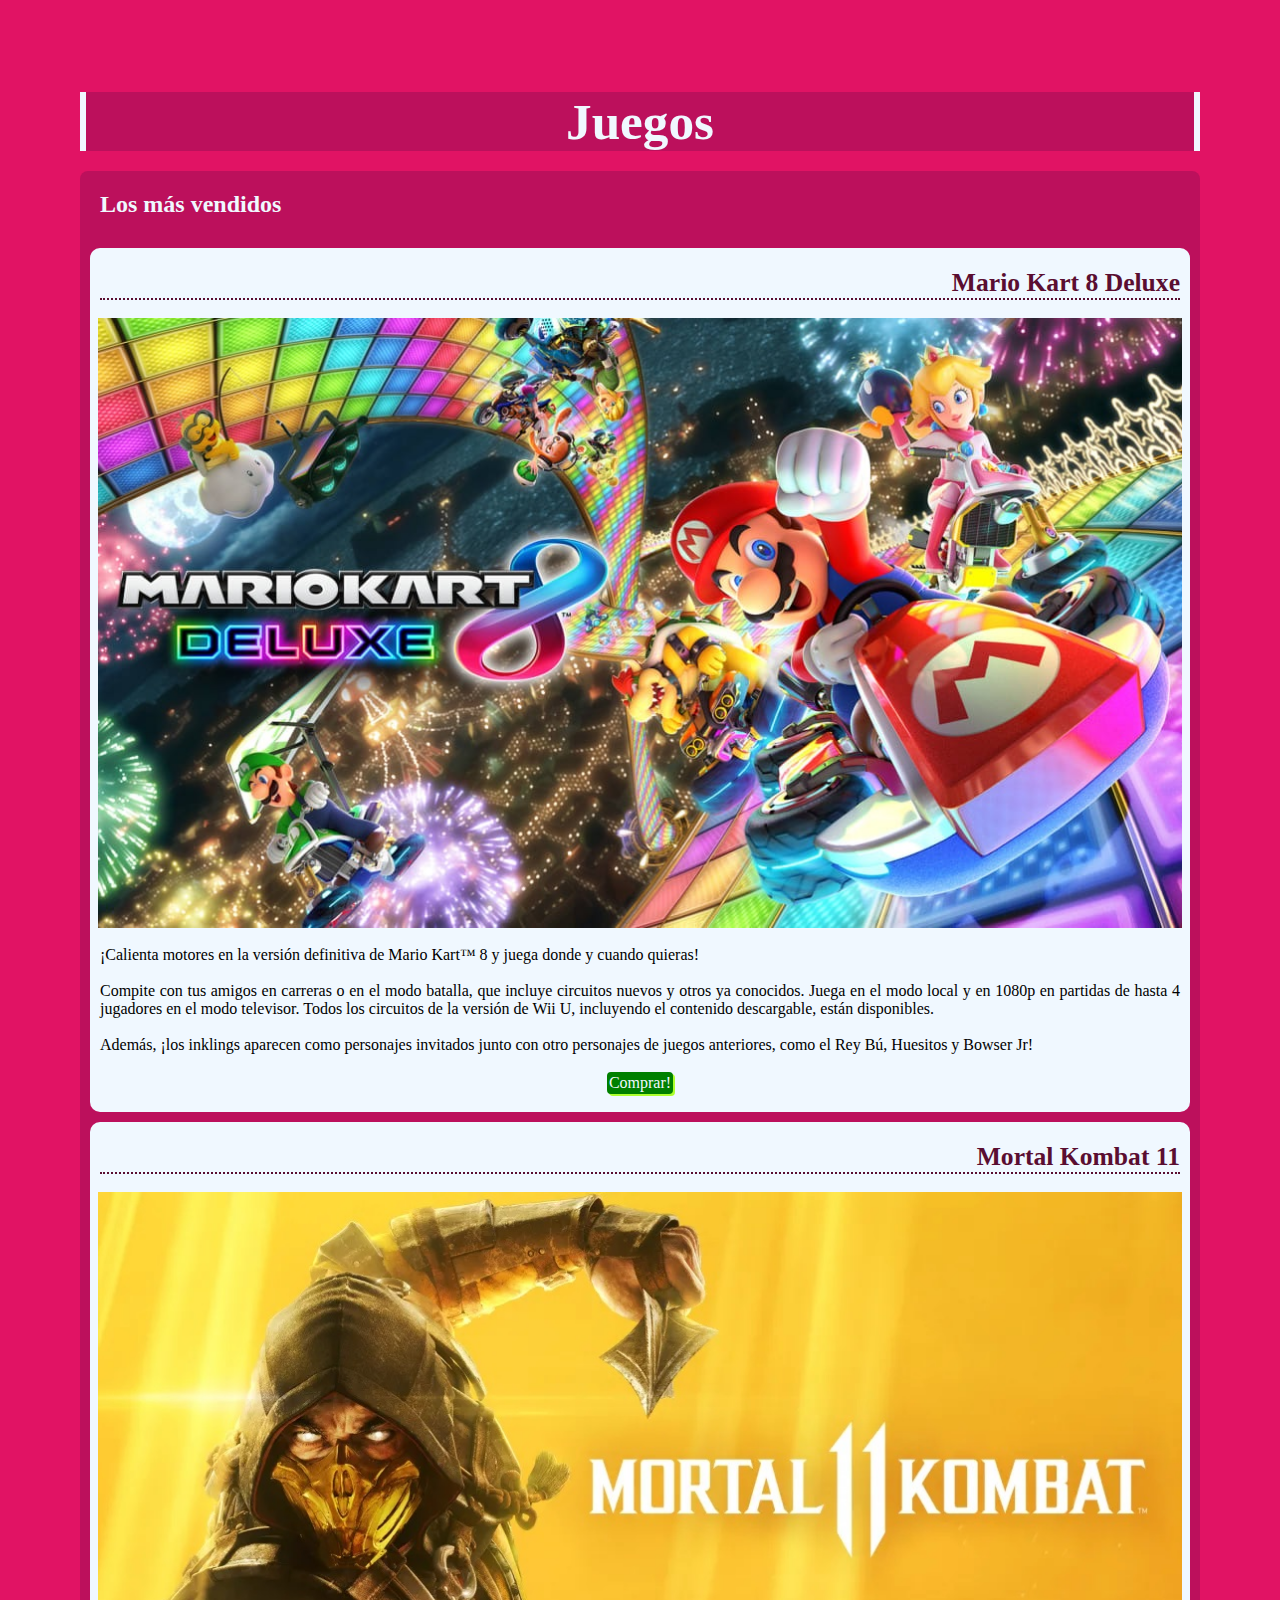
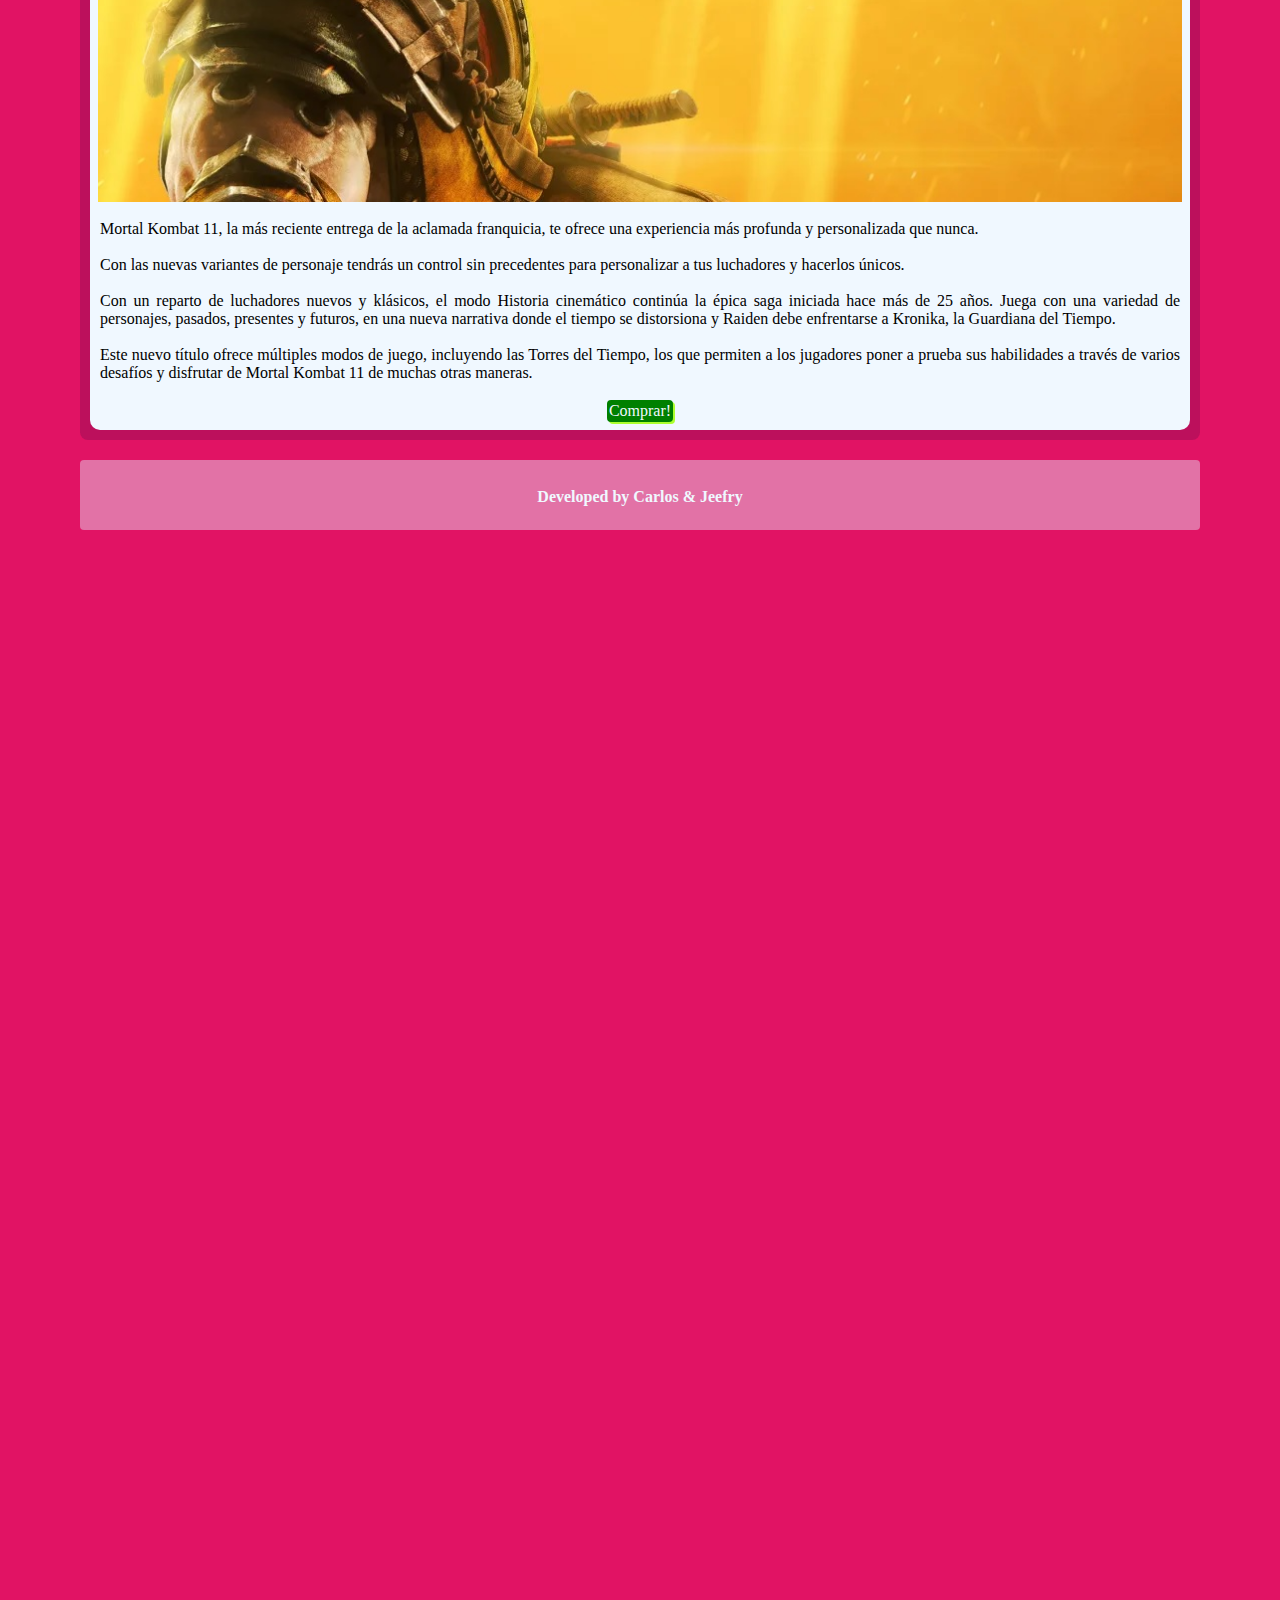
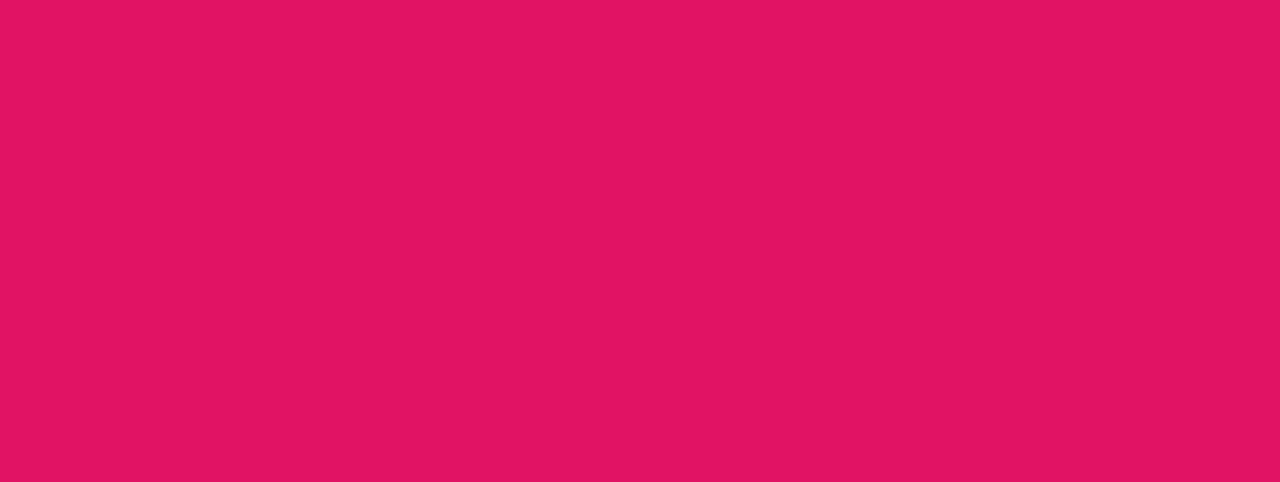
<file: index.html>
<html lang="es">
<head>
    <meta charset="UTF-8">
    <meta name="viewport" content="width=device-width, initial-scale=1.0">
    <!-- 
    <link rel="stylesheet" href="./styles/style-custom.css">
    
    -->
    
    <link rel="stylesheet" href="./styles/style.css">
    
    <title>Games Store</title>
</head>


<body>
    <nav>
        <div id="container-navbar">
            <ul>
                <li class="navbar-button"> <a href="./index.html"> Home</a></li>
                <li class="navbar-button"> <a href="./index.html">Games</a></li>
                <li class="navbar-button"> <a href="./index.html"><img src="./icons/shopping-cart.svg" alt=""></a></li>
            </ul>
        </div>
        <div class="logo-navbar">
            <img src="./icons/control-log.svg" alt="logo control gamer">
        </div>
    </nav>
        
            <div class="container-title">
                <div class="title-juegos">
                    <h1>Juegos</h1>
                </div>
            </div>
        

        <div class="container-principal">
            <div class="subtitle-h2">
                <h2>Los más vendidos</h2>
            </div>
            
            
            <div class="container-mario-kart">
                <h3>Mario Kart 8 Deluxe</h3>
                <hr>
                
                <img class="games-images" src="./img/mario-kart-8-deluxe.jpg" alt="Mario Kart Deluxe 8">
                <p>
                    ¡Calienta motores en la versión definitiva de Mario Kart™ 8 y juega donde y cuando quieras!
                    <br>
                    <br>
                    Compite con tus amigos en carreras o en el modo batalla, que incluye circuitos nuevos y otros ya conocidos.
                    Juega en el modo local y en 1080p en partidas de hasta 4 jugadores en el modo televisor.
                    Todos los circuitos de la versión de Wii U, incluyendo el contenido descargable, están disponibles.
                    <br>
                    <br>
                    Además, ¡los inklings aparecen como personajes invitados junto con otro personajes de juegos anteriores,
                    como el Rey Bú, Huesitos y Bowser Jr!

                </p>
                <div class="containet-button">
                    <a class="button-buy" href="./pages/mario-kart/index.html">Comprar!</a>
                </div>
                
            </div>

            <div class="container-mortal-kombat">
                <h3>Mortal Kombat 11</h3>
                <hr>
                <img class="games-images" src="./img/mortal-kombat-11.jpg" alt="Mortal Kombat 11">
                <p>
                    Mortal Kombat 11, la más reciente entrega de la aclamada franquicia,
                    te ofrece una experiencia más profunda y personalizada que nunca.
                    <br>
                    <br>
                    Con las nuevas variantes de personaje tendrás un control sin precedentes
                    para personalizar a tus luchadores y hacerlos únicos.
                    <br>
                    <br>
                    Con un reparto de luchadores nuevos y klásicos, el modo Historia cinemático
                    continúa la épica saga iniciada hace más de 25 años.
                    Juega con una variedad de personajes, pasados, presentes y futuros,
                    en una nueva narrativa donde el tiempo se distorsiona y Raiden debe
                    enfrentarse a Kronika, la Guardiana del Tiempo.
                    <br>
                    <br>
                    Este nuevo título ofrece múltiples modos de juego, incluyendo las Torres del Tiempo,
                    los que permiten a los jugadores poner a prueba sus habilidades a través de varios
                    desafíos y disfrutar de Mortal Kombat 11 de muchas otras maneras.

                </p>
                <div class="containet-button">
                    <a class="button-buy" href="./pages/mortal-kombat/index.html">Comprar!</a>
                </div>
                
            </div>
        </div>

        <footer>
            <div class="footer-dev">
                <p> Developed by Carlos & Jeefry</p>
            </div>
            <div class="footer-social-medias">
                <ul class="footer-social-medias-icons">
                    <li> 
                        <a href="https://www.facebook.com/login/">
                            <img  id="button-social-media" src="./icons/facebook_1384005.png" alt="red social facebook">
                        </a>
                           
                    </li>
                    <li> 
                        <a href="https://www.instagram.com/">
                            <img  id="button-social-media" src="./icons/instagram_3991634.png" alt="red social instagram">   
                        </a>
                        
                    </li>
                    <li>  
                        <a href="https://x.com/?lang=en">
                            <img id="button-social-media" src="./icons/twitter-alt-circle_12107562.png" alt="red social x">  
                        </a>
                        
                    </li>    
                </ul>
            </div>
        </footer>    

    
</body>
</html>
</file>
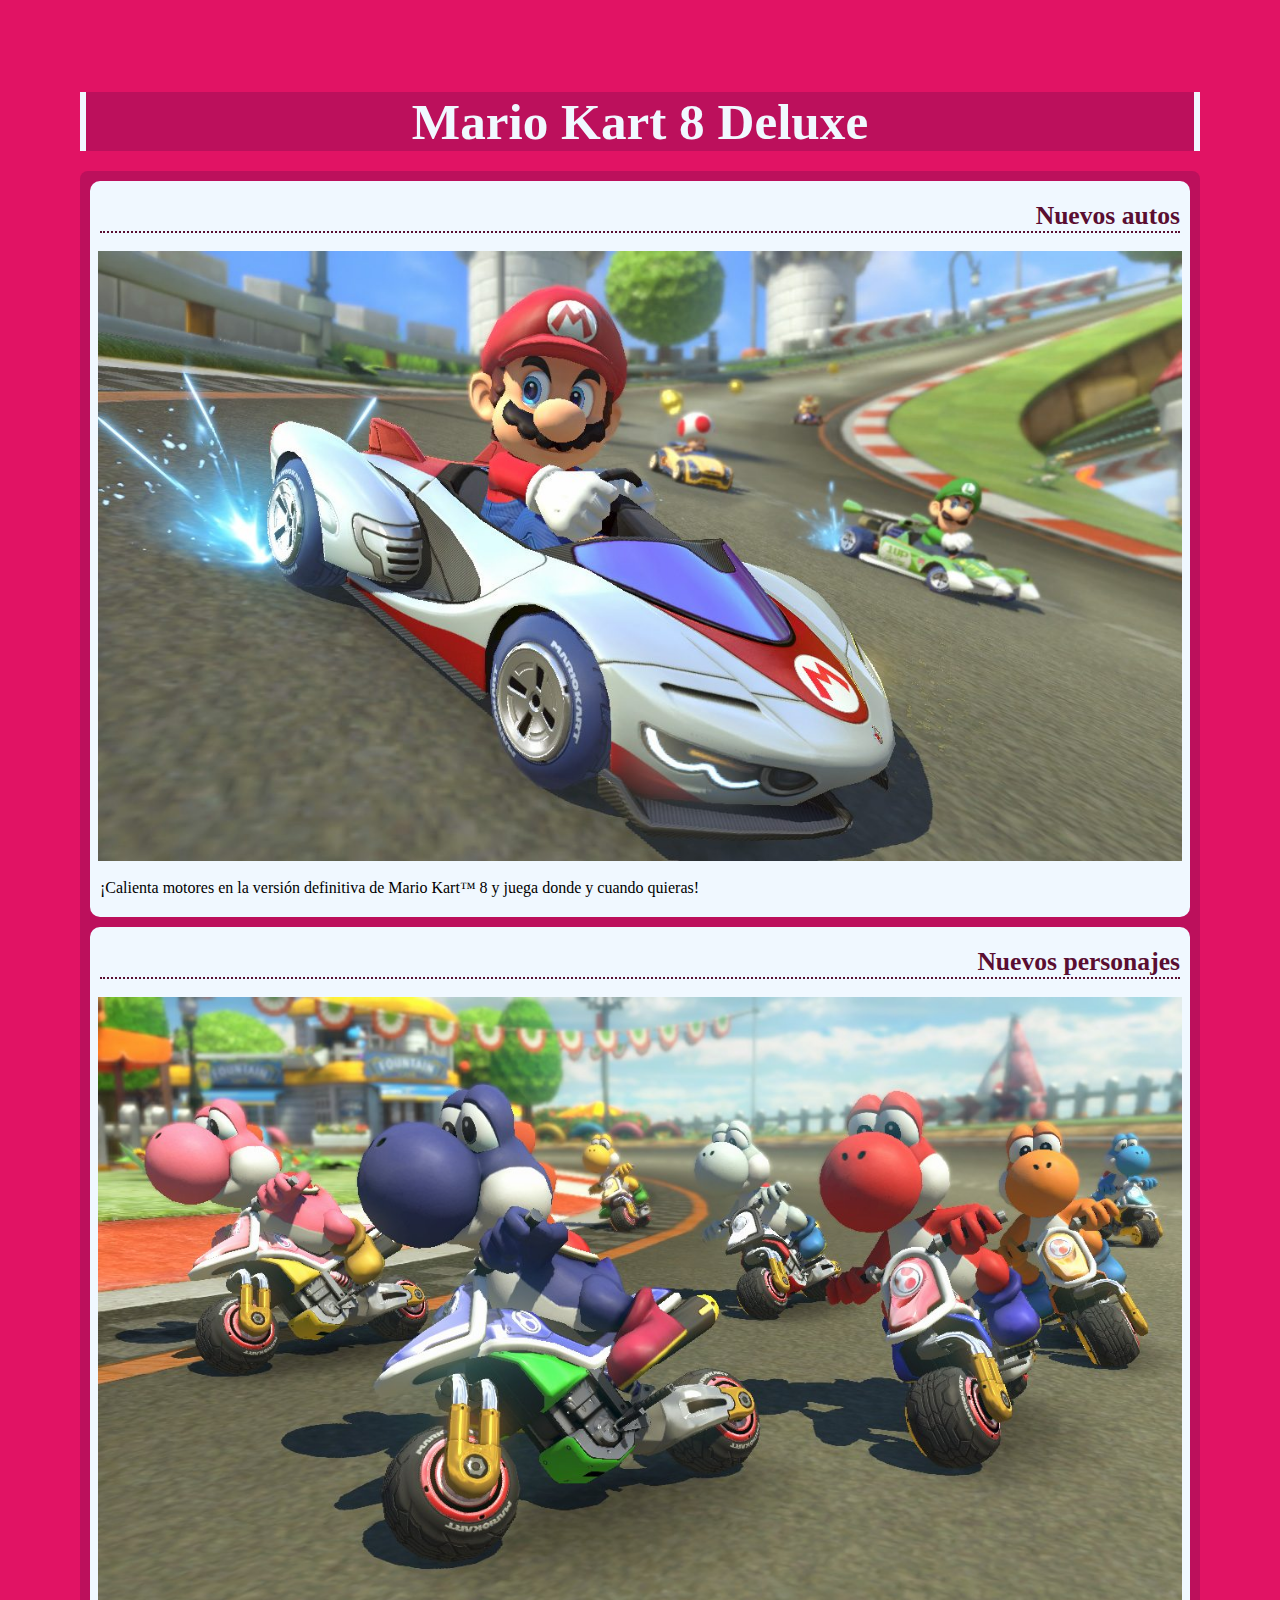
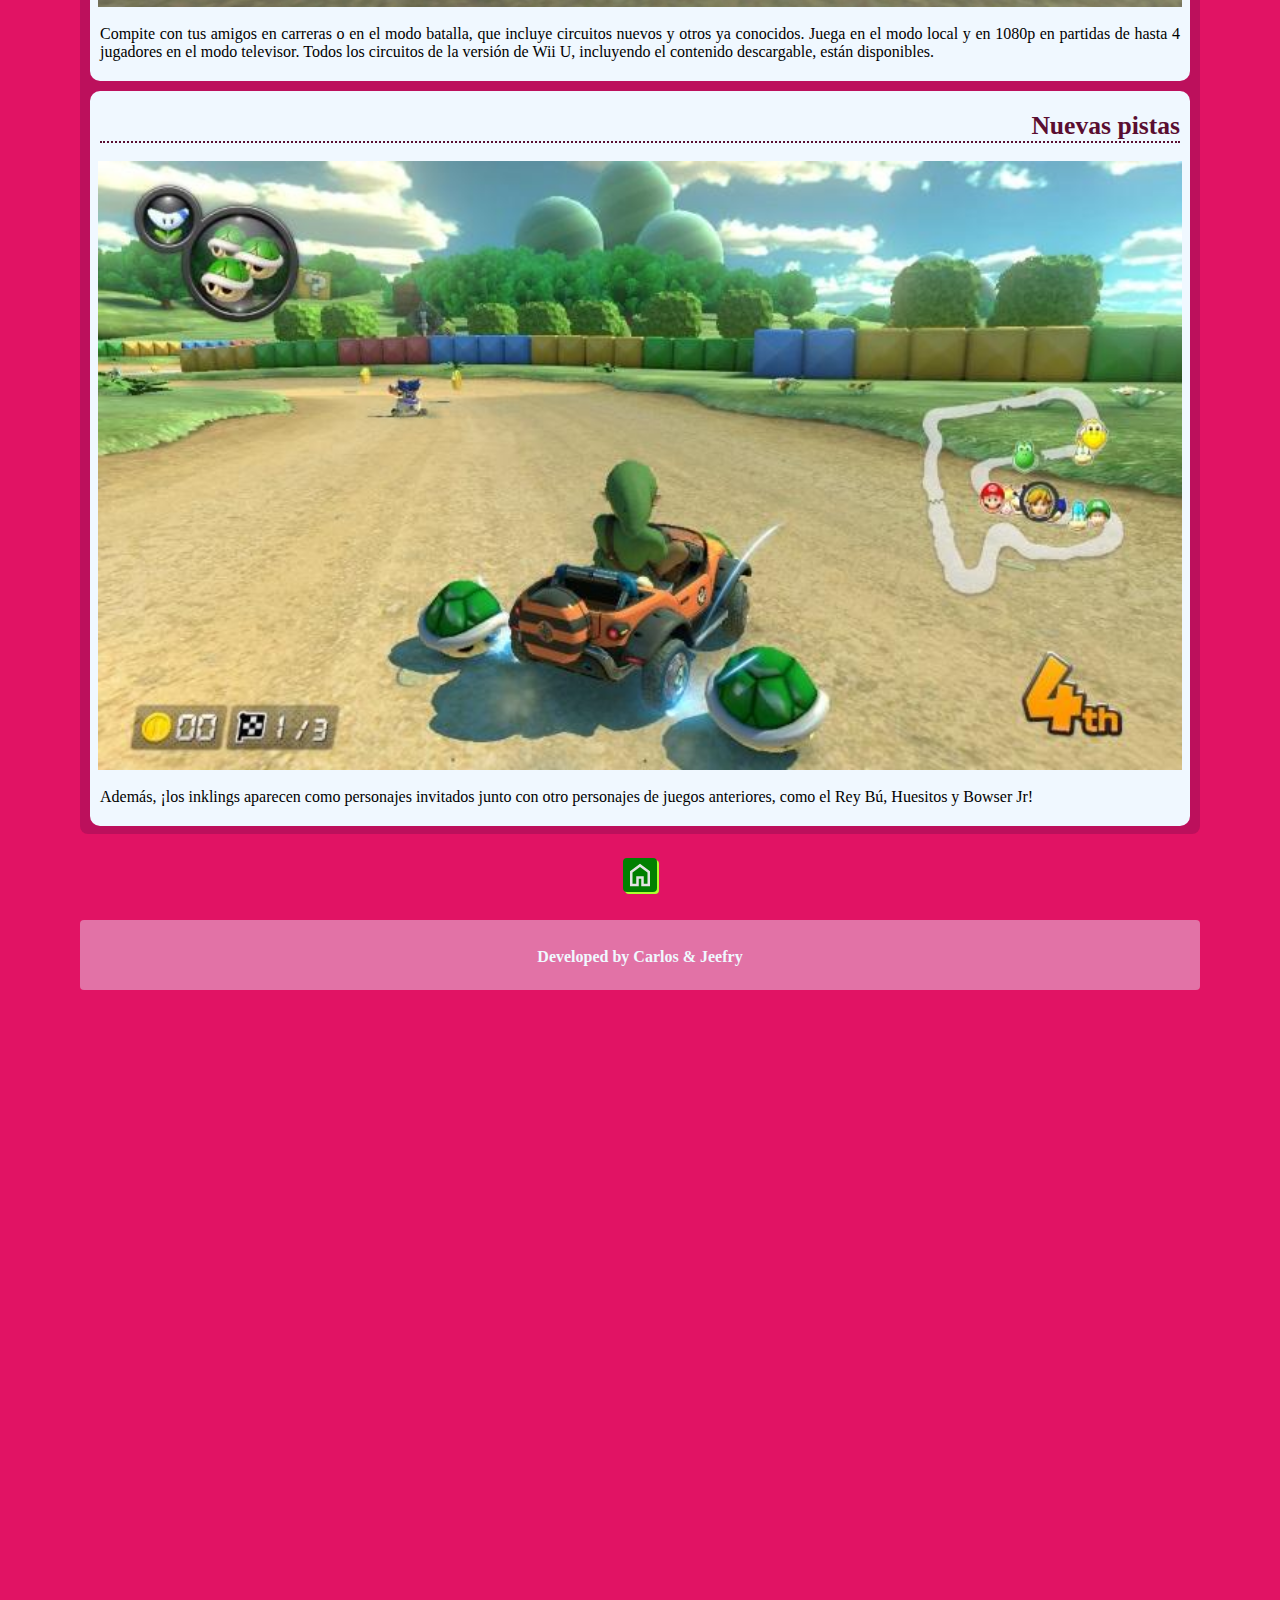
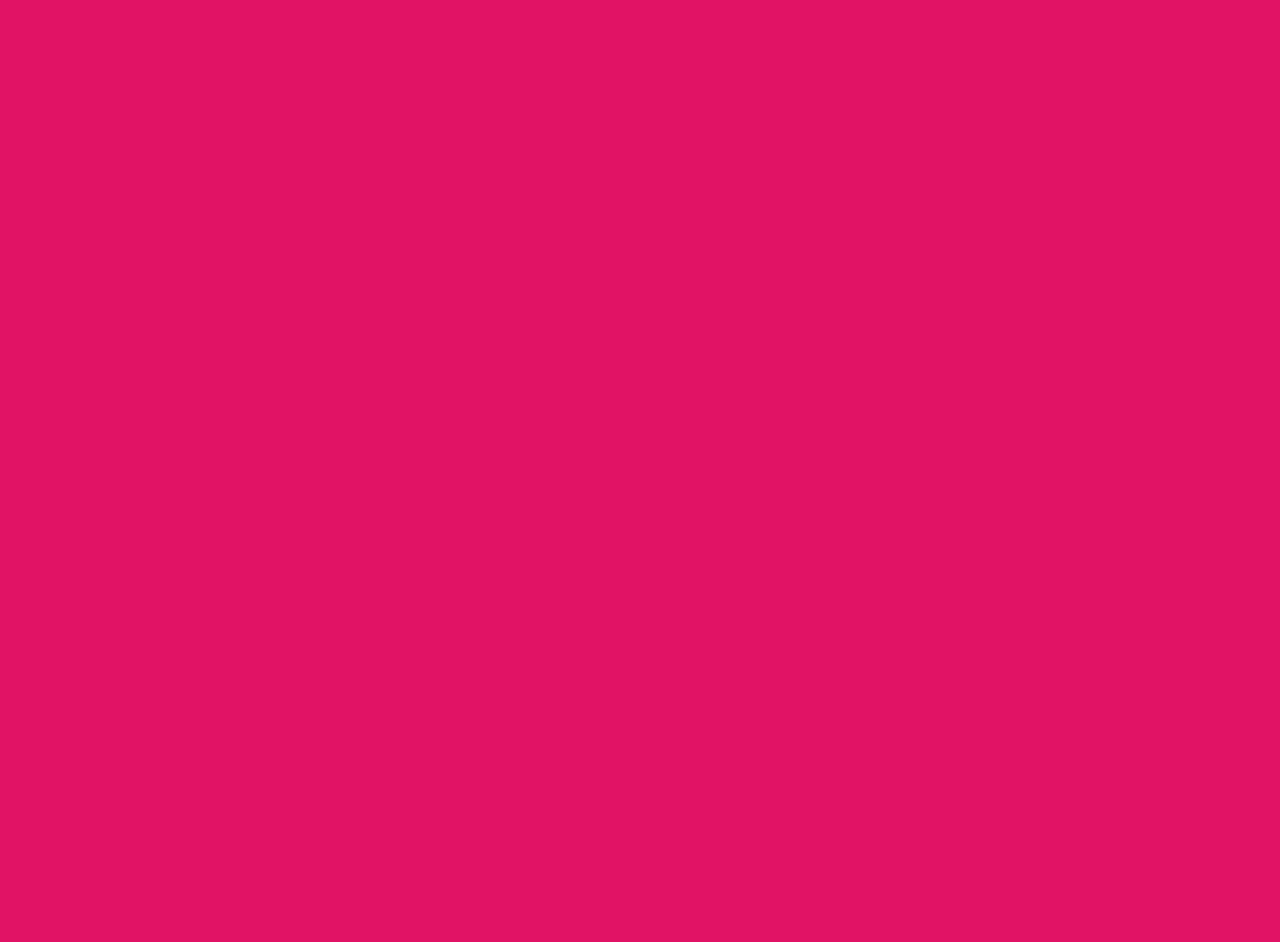
<file: pages/mario-kart/index.html>
<html lang="es">
<head>
    <meta charset="UTF-8">
    <meta name="viewport" content="width=device-width, initial-scale=1.0">
    <!-- 
    
    <link rel="stylesheet" href="../../styles/style-custom.css">
    -->
    <link rel="stylesheet" href="../../styles/style.css">
    
    
    <title>Games Store</title>
</head>
<body>

    <nav>
        <div id="container-navbar">
            <ul>
                <li class="navbar-button"> <a href="../../index.html"> Home</a></li>
                <li class="navbar-button"> <a href="../../index.html">Games</a></li>
                <li class="navbar-button"> <a href="./index.html"><img src="../../icons/shopping-cart.svg" alt=""></a></li>
            </ul>
        </div>
        <div class="logo-navbar">
            <img src="../../icons/control-log.svg" alt="logo control gamer">
        </div>
    </nav>
        
            <div class="container-title">
                <div class="title-juegos">
                    <h1>Mario Kart 8 Deluxe</h1>
                </div>
            </div>
        
        
        <div class="container-principal" id="container-principal-mariokart">
            
            
            <div class="container-mario-kart" id="container-mariokart">
                <h3>Nuevos autos</h3>
                <hr>
                <img class="games-images" src="../../img/mario-kart-2.jpg" alt="Mario Kart Deluxe 8">
                <p>
                    ¡Calienta motores en la versión definitiva de Mario Kart™ 8 y juega donde y cuando quieras!
                </p>
                
            </div>

            <div class="container-mario-kart" id="container-mariokart">
                <h3>Nuevos personajes</h3>
                <hr>
                <img class="games-images" src="../../img/mario-kart-3.jpg" alt="Mario Kart Deluxe 8">
                <p>
                    Compite con tus amigos en carreras o en el modo batalla, que incluye circuitos nuevos y otros ya conocidos.
                    Juega en el modo local y en 1080p en partidas de hasta 4 jugadores en el modo televisor.
                    Todos los circuitos de la versión de Wii U, incluyendo el contenido descargable, están disponibles.
                </p>
                
            </div>

            <div class="container-mario-kart" id="container-mariokart">
                <h3>Nuevas pistas</h3>
                <hr>
                <img class="games-images" src="../../img/mario-kart-4.jpg" alt="Mario Kart Deluxe 8">
                <p>
                    Además, ¡los inklings aparecen como personajes invitados junto con otro personajes de juegos anteriores,
                    como el Rey Bú, Huesitos y Bowser Jr!
                </p>
                
            </div>

            <div class="container-mario-kart trailer-videogame" id="container-mariokart">
                <h3>Trailer videojuego</h3>
                
                <iframe width="380" height="300" src="https://www.youtube.com/embed/RpZFWnnCSIM?si=pNOEZ8IonDhSISzq" title="YouTube video player" frameborder="0" allow="accelerometer; autoplay; clipboard-write; encrypted-media; gyroscope; picture-in-picture; web-share" referrerpolicy="strict-origin-when-cross-origin" allowfullscreen></iframe>
                <p>
                    ¡El Mario Kart más grande hasta la fecha!
                    Gracias al pase de pistas extras, podréis disfrutar de un total de 96 circuitos (¡que se dice pronto!) en Mario Kart 8 Deluxe.
                </p>
                
            </div>

           

            
        </div>
        <div class="container-mario-kart" id="container-tech-info">
            <h3>Ficha técnica</h3>
                            
            <ul>
                <li><p><b>Fecha de lanzamiento:</b> 
                    28 de abril de 2017</p></li>
                <li><p><b>Número de jugadores:</b> 
                    Una sola consola (1-4)
                    Inalámbrico local (2-8)
                    En línea (2-12)</p></li>
                <li><p><b>Género:</b>
                    Carreras
                    Multijugador
                    Otros</p></li>
                <li><p><b>Editor:</b>
                    Nintendo</p></li>
                <li><p><b>Modos de juego compatibles:</b>
                    Modo televisor, modo semiportátil, Modo portátil</p></li>
                <li><p><b>Tamaño del archivo:</b>
                    11.3 GB</p></li>
                <li><p><b>Idiomas compatibles: </b>
                    Alemán, Chino (simplificado), Chino (tradicional), Coreano, Español, Francés, Holandés, Inglés, Italiano, Japonés, Portugués, Ruso</p></li>
            </ul>
            
        </div>
        

            <div class="containet-button-home">
                <a class="button-home" href="../../index.html"><img src="../../icons/home.svg" alt="boton home"></a>
            </div>

            <footer>
                <div class="footer-dev">
                    <p> Developed by Carlos & Jeefry</p>
                </div>
                <div class="footer-social-medias">
                    <ul class="footer-social-medias-icons">
                        <li> 
                            <a href="https://www.facebook.com/NintendoSwitchES">
                                <img  id="button-social-media" src="../../icons/facebook_1384005.png" alt="red social facebook">
                            </a>
                        </li>
                        <li> <a href="https://www.instagram.com/nintendoes/#">
                            <img  id="button-social-media" src="../../icons/instagram_3991634.png" alt="red social instagram"> 
                            </a>  
                        </li>
                        <li><a href="https://x.com/?lang=en" >
                            <img id="button-social-media" src="../../icons/twitter-alt-circle_12107562.png" alt="red social x"> 
                            </a>
                        </li>
                    </ul>
                </div>
            </footer>    
    
</body>
</file>
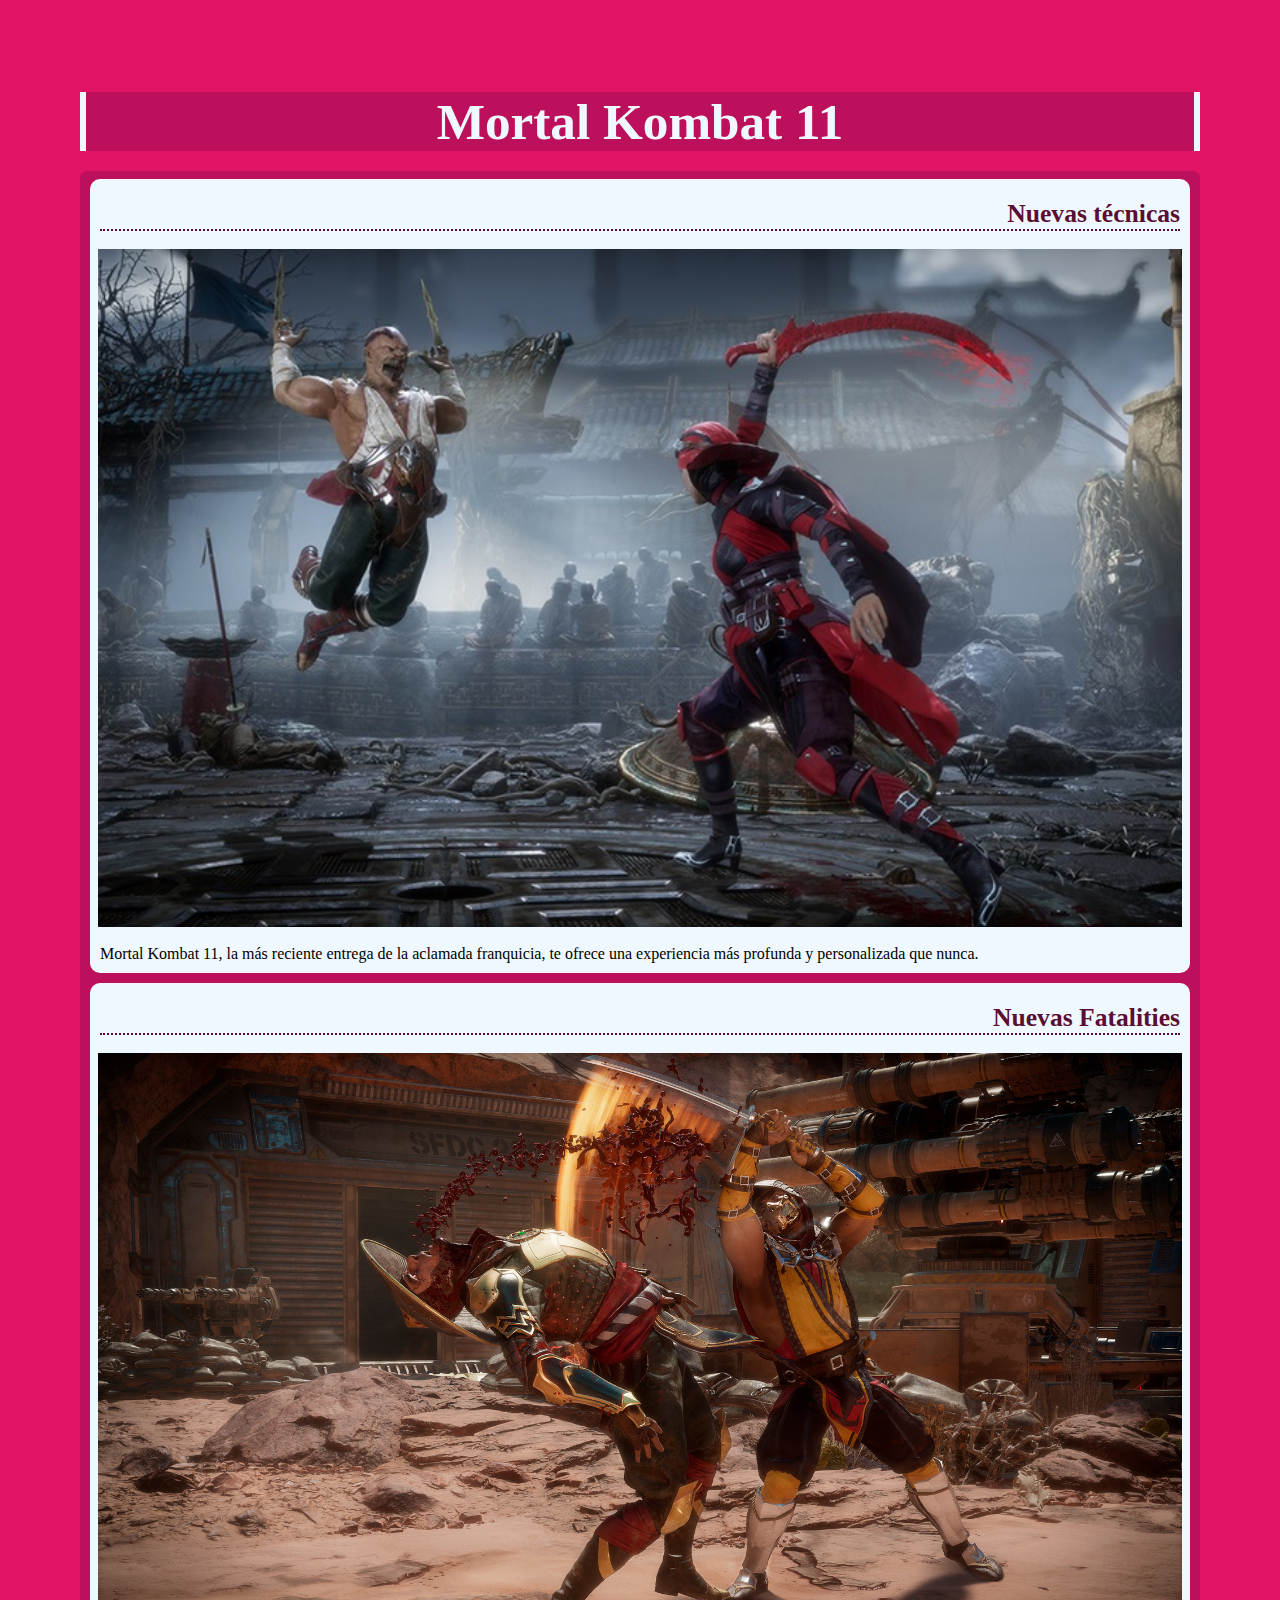
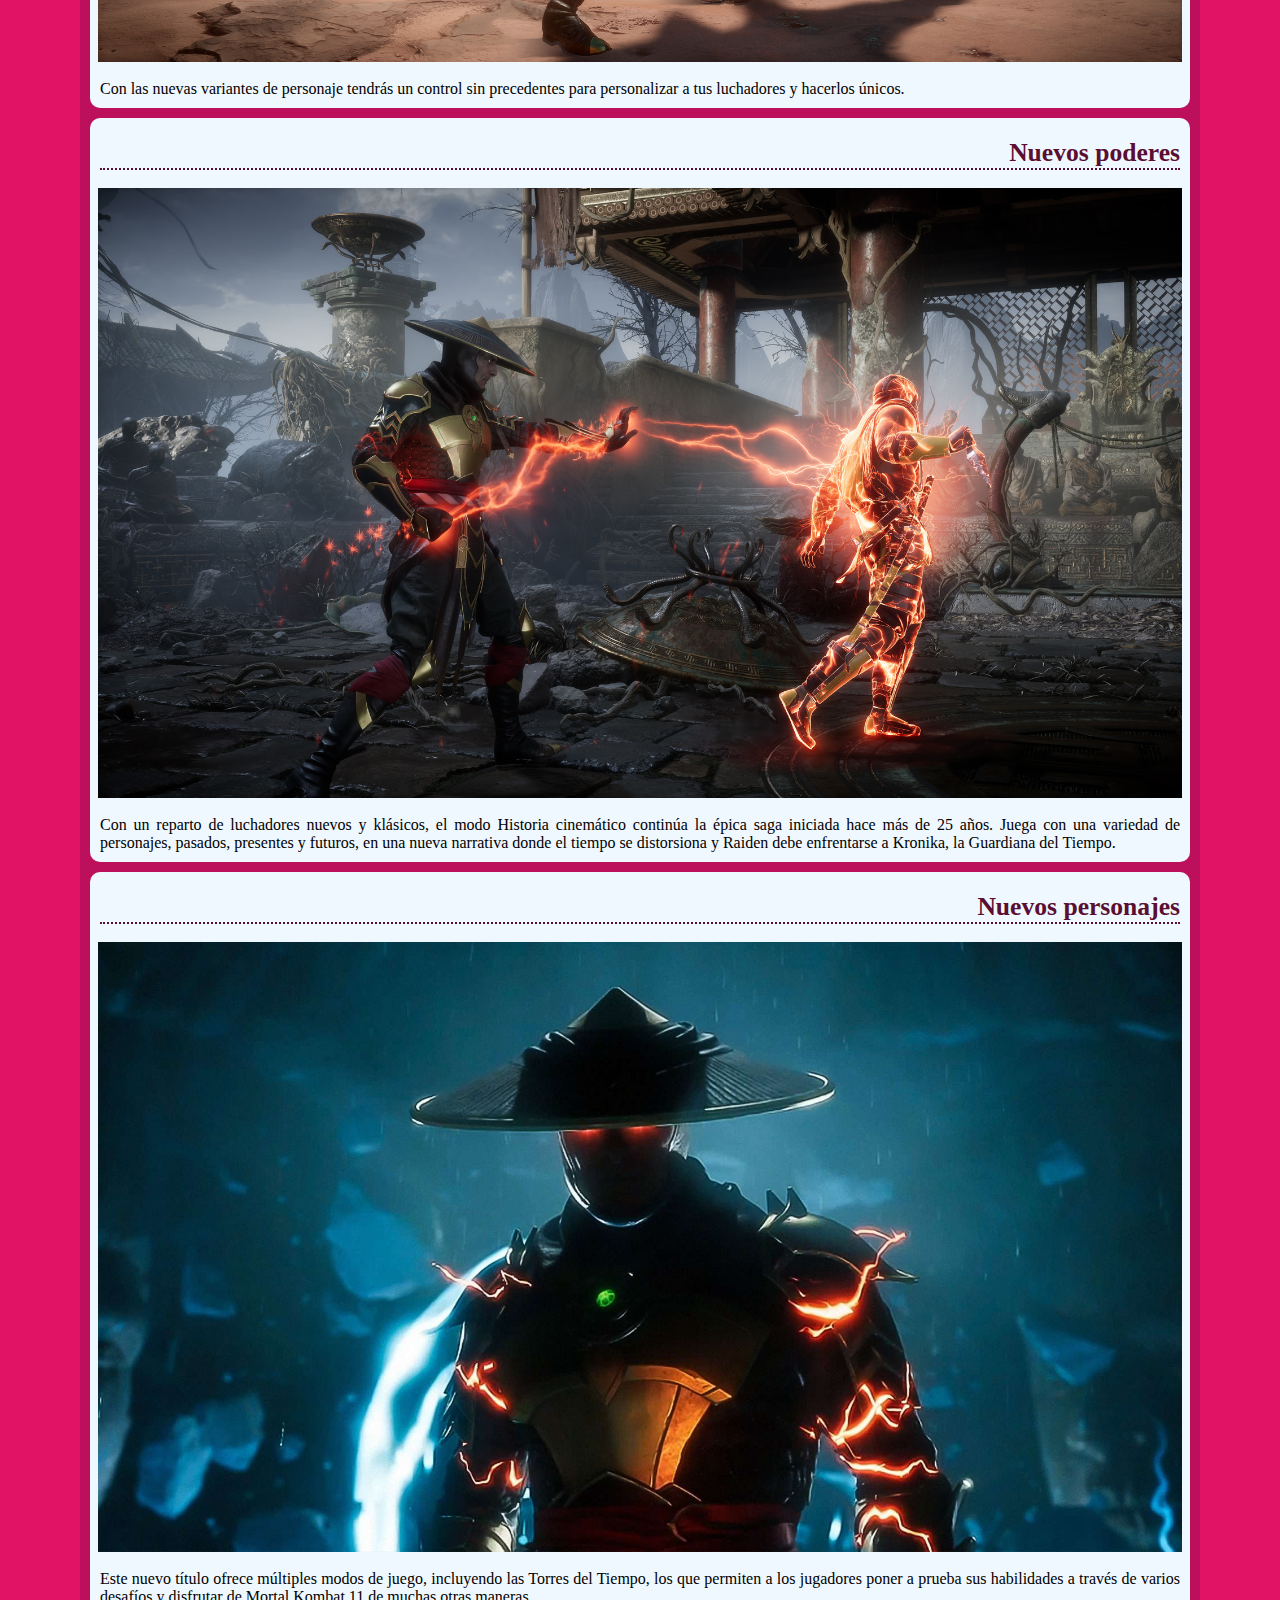
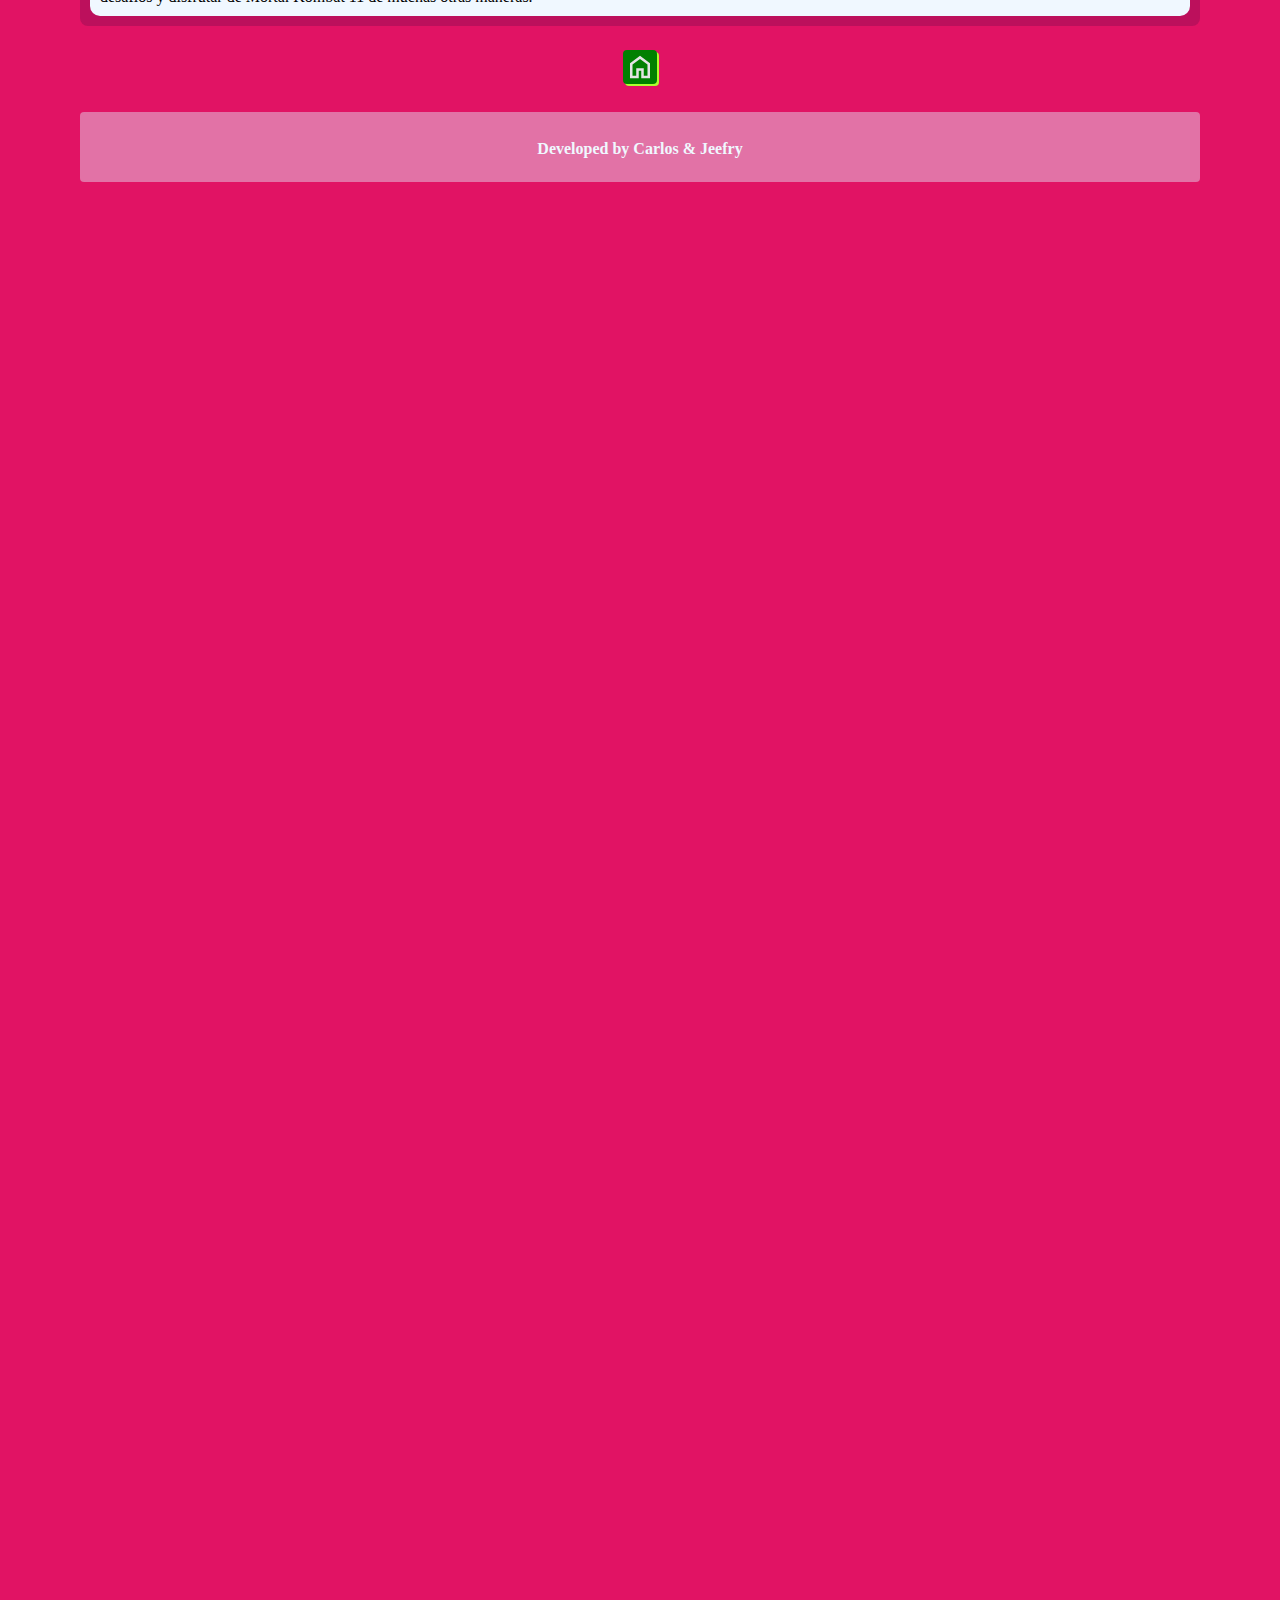
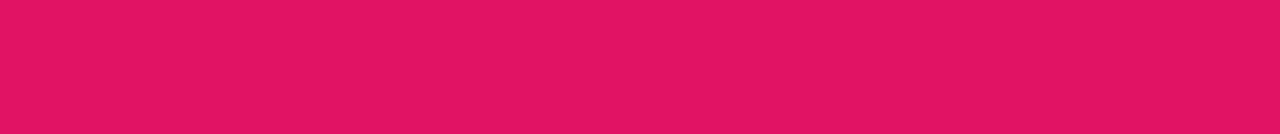
<file: pages/mortal-kombat/index.html>
<html lang="es">
<head>
    <meta charset="UTF-8">
    <meta name="viewport" content="width=device-width, initial-scale=1.0">
    <!-- 
    <link rel="stylesheet" href="../../styles/style-custom.css">
    
    -->
    <link rel="stylesheet" href="../../styles/style.css">
    
    
    
    <title>Games Store</title>
</head>
<body>

    <nav>
        <div id="container-navbar">
            <ul>
                <li class="navbar-button"> <a href="../../index.html"> Home</a></li>
                <li class="navbar-button"> <a href="../../index.html">Games</a></li>
                <li class="navbar-button"> <a href="./index.html"><img src="../../icons/shopping-cart.svg" alt=""></a></li>
            </ul>
        </div>
        <div class="logo-navbar">
            <img src="../../icons/control-log.svg" alt="logo control gamer">
        </div>
    </nav>
        
            <div class="container-title">
                <div class="title-juegos">
                    <h1>Mortal Kombat 11</h1>
                </div>
            </div>
            
            <div class="container-principal" id="container-principal-mortalkombat">

                <div class="container-mortal-kombat" id="container-mortalkombat">
                    <h3>Nuevas técnicas</h3>
                    <hr>
                    <img class="games-images" src="../../img/mortal-kombat-2.jpg" alt="Mortal kombat">
                    <p>
                        Mortal Kombat 11, la más reciente entrega de la aclamada franquicia,
                        te ofrece una experiencia más profunda y personalizada que nunca.
                    </p>
                </div>
    
                <div class="container-mortal-kombat" id="container-mortalkombat">
                    <h3>Nuevas Fatalities</h3>
                    <hr>
                    <img class="games-images" src="../../img/mortal-kombat-3.jpg" alt="Mortal kombat">
                    <p>
                        Con las nuevas variantes de personaje tendrás un control sin precedentes
                        para personalizar a tus luchadores y hacerlos únicos.
                    </p>
                </div>
    
                <div class="container-mortal-kombat" id="container-mortalkombat">
                    <h3>Nuevos poderes</h3>
                    <hr>
                    <img class="games-images" src="../../img/mortal-kombat-4.jpg" alt="Mortal kombat">
                    <p>
                        Con un reparto de luchadores nuevos y klásicos, el modo Historia cinemático
                        continúa la épica saga iniciada hace más de 25 años.
                        Juega con una variedad de personajes, pasados, presentes y futuros,
                        en una nueva narrativa donde el tiempo se distorsiona y Raiden debe
                        enfrentarse a Kronika, la Guardiana del Tiempo.
                    </p>
                </div>
    
                <div class="container-mortal-kombat" id="container-mortalkombat">
                    <h3>Nuevos personajes</h3>
                    <hr>
                    <img class="games-images" src="../../img/mortal-kombat-5.jpg" alt="Mortal kombat">
                    <p>
                        Este nuevo título ofrece múltiples modos de juego, incluyendo las Torres del Tiempo,
                        los que permiten a los jugadores poner a prueba sus habilidades a través de varios
                        desafíos y disfrutar de Mortal Kombat 11 de muchas otras maneras.
                    </p>
                </div>

                <div class="container-mortal-kombat trailer-videogame" id="container-mortalkombat">
                    <h3>Trailer videojuego</h3>
                    <hr>
                    <iframe width="380" height="300" src="https://www.youtube.com/embed/uipSkMK-S9Y?si=FEdSZNBGhAYLg9oe" title="YouTube video player" frameborder="0" allow="accelerometer; autoplay; clipboard-write; encrypted-media; gyroscope; picture-in-picture; web-share" referrerpolicy="strict-origin-when-cross-origin" allowfullscreen></iframe>
                    <p>
                        ¡Simplemente sorprendente!
                    </p>
                </div>

               

            </div>
            <div class="container-mario-kart" id="container-tech-info">
                <h3>Ficha técnica</h3>
                                
                <ul>
                    <li><p><b>Fecha de lanzamiento:</b> 
                        23 de abril de 2019</p></li>
                    <li><p><b>Dispositivos de entrada:</b> 
                        DualShock 4, Joy-Con, Mando, Nintendo Switch Pro Controller, Pantalla, Ratón, Teclado, Xbox Wireless Controller</p></li>
                    <li><p><b>Género:</b>
                        Combate
                        Multijugador
                        Otros</p></li>
                    <li><p><b>Editor:</b>
                        Warner Bors.</p></li>
                    <li><p><b>Plataformas disponibles:</b>
                        PC, PlayStation 4, Xbox One, Switch</p></li>
                    <li><p><b>Tamaño del archivo:</b>
                        11.3 GB</p></li>
                    <li><p><b>Idiomas compatibles: </b>
                        inglés, francés, italiano, alemán, español, árabe, polaco, portugués brasileño, ruso, chino simplificado, español latinoamericano, chino tradicional</p></li>
                </ul>
                
            </div>
            

            <div class="containet-button-home">
                <a class="button-home" href="../../index.html"><img src="../../icons/home.svg" alt="boton home"></a>
            </div>

            <footer>
                <div class="footer-dev">
                    <p> Developed by Carlos & Jeefry</p>
                </div>
                <div class="footer-social-medias">
                    <ul class="footer-social-medias-icons">
                        <li> 
                            <a href="https://www.facebook.com/MortalKombat">
                                <img  id="button-social-media" src="../../icons/facebook_1384005.png" alt="red social facebook">
                            </a>
                        </li>
                        <li> <a href="https://www.instagram.com/mortalkombat/">
                            <img  id="button-social-media" src="../../icons/instagram_3991634.png" alt="red social instagram"> 
                            </a>  
                        </li>
                        <li><a href="https://x.com/mortalkombat" >
                            <img id="button-social-media" src="../../icons/twitter-alt-circle_12107562.png" alt="red social x"> 
                            </a>
                        </li>    
                    </ul>
                </div>
            </footer>    
</body>
</file>
<file: styles/style-custom.css>
@import url('https://fonts.googleapis.com/css2?family=Big+Shoulders+Inline:opsz,wght@10..72,100..900&family=Press+Start+2P&family=Gruppo&family=Orbitron:wght@400..900&family=Quantico:ital,wght@0,400;0,700;1,400;1,700&display=swap');


* {
    margin: 0;
    padding: 0;
    box-sizing: border-box;
}

/*NAVBAR*/

#container-navbar {
    display: flex;
    flex-wrap: wrap;
    flex-direction: row;
    align-content: space-around;
    justify-content: flex-end;
    align-items: center;
    padding-bottom: 10px;
}

#container-navbar ul {
    display: flex;
    flex-wrap: wrap;
}

#container-navbar ul li {
    display: flex;
    flex-wrap: wrap;
    justify-content: space-between;
    padding-left: 10px;
    color: aliceblue;
    font-family: "Press Start 2P", system-ui;
    font-weight: 400;
    font-style: normal;
    margin-left: 10px;
}

.logo-navbar {
  position: fixed;
  z-index: -1;
  margin-left: -60px;
}

a {
    text-decoration: none;
    color: aliceblue;
}

.navbar-button:hover {
    background: rgb(90, 14, 49);
    border: 2px solid rgb(90, 14, 49);
    box-shadow: 2px 2px rgb(165, 18, 104);
    cursor: pointer;
    border-radius: 4px;
}

/*BODY*/

body {
    background-color: #0C1E7F;
    padding: 80px;
    padding-top: 10px;
    /*
    display: grid;
    align-content: space-around;
    justify-content: center;
    align-items: center;
    justify-items: center;
    display: flex;
    flex-wrap: wrap;
    flex-direction: column;
    justify-content: center;
    justify-items: center;
    align-items: center;
    */
    
}


.container-title {
    background-color: #FBCB0A;
    display: flex;
    justify-content: center;
    align-items: center;
    color: aliceblue;
    font-weight: 700;
    font-size: 1.6rem;
    margin-bottom: 20px;
    width: 100%;
    box-shadow: 2px 2px 2px 2px #01030a;
}

h1 {
    font-family: "Press Start 2P", system-ui;
    font-weight: 400;
    font-style: normal;
    animation: 5s linear 1s infinite alternate slide-in;
    font-size: 2.5rem;
}

@keyframes slide-in {
    from {
      translate: translateX(10vw);
      scale: 100% 1;
      color: #FBCB0A;
    }
  
    to {
      translate: translateX(100vw);
      scale: 100% 1;
      color: #0C1E7F;
    }
  }

.title-juegos {
    background-color: #2FA4FF;
    width: 99%;
    display: flex;
    justify-content: center;
}

/*CONTAINER PRINCIPAL*/

.container-principal {
    background-color: #2FA4FF;
    border-radius: 8px;
    display: grid;
    grid-template-columns: repeat(auto-fill,400px);
    gap: 26px;
    place-content: center;
    padding: 70px;
    margin-top: 40px;
    box-shadow: 2px 2px 2px 2px #01030a;
}

.subtitle-h2 {
    color: aliceblue;
    font-family: "Press Start 2P", system-ui;
    font-weight: 400;
    font-style: normal;
    font-size: 1rem;
    padding: 10px;
    position: absolute;
    top: 140px;
}

.subtitle-h2 h2 {
    color: aliceblue;
    font-family: "Press Start 2P", system-ui;
    font-weight: 400;
    font-style: normal;
    font-size: 1rem;
    padding: 10px;
    position: absolute;
    top: 4px;
}

h3 {
    color: rgb(90, 14, 49);
    font-family: "Press Start 2P", system-ui;
    font-weight: 400;
    font-style: normal;
}

hr {
  border: none;
  border-top: 2px dotted rgb(90, 14, 49);
  margin: 10px;
  margin-top: 0px;
  visibility: hidden;
}

.container-mario-kart h3 {
    margin-top: 10px;
}

.container-mortal-kombat h3 {
    align-items: center;
    margin-top: 20px;
}

/*CONTAINER CARDS*/

.container-mario-kart {
    background-color: #FBCB0A;
    display: flex;
    flex-wrap: wrap;
    justify-content: center;
    align-items: center;
    margin: 10px;
    border-radius: 10px;
    margin-top: 10px;
    width: 400px;
    height: auto;
    box-shadow: 2px 2px 2px 2px #01030a;
}


.games-images {
    width: 100%;
    padding: 8px;
    border-radius: 18px;
}


.container-mortal-kombat {
    background-color: #FBCB0A;
    display: flex;
    flex-wrap: wrap;
    justify-content: center;
    align-items: center;
    margin: 10px;
    border-radius: 10px;
    margin-top: 10px;
    width: 400px;
    height: auto;
    box-shadow: 2px 2px 2px 2px #01030a;
}

/*BUTTONS*/

.button-buy {
    text-decoration: none;
    color: aliceblue;
    background: green;
    border: 2px solid green;
    box-shadow: 2px 2px greenyellow;
    border-radius: 4px;
    font-family: "Press Start 2P", system-ui;
    font-weight: 400;
    font-style: normal;
    box-shadow: 2px 2px 2px 2px #01030a;
}

.containet-button {
    display: flex;
    justify-content: center;
    padding: 8px;
}

p {
    text-align: justify;
    margin: 10px;
    font-family: "Quantico", sans-serif;
    font-weight: 400;
    font-size: small;
    font-style: normal;
    color: #0a0206;
}


/*FOOTER*/

  footer {
    background-color: #2FA4FF;
    width: 100%;
    border-radius: 4px;
    margin-top: 20px;
    padding-bottom: 10px;
    height: 70px;
    box-shadow: 2px 2px 2px 2px #01030a;
  }

  .footer-dev p {
    text-align: center;
    font-weight: bold;
    color: #FDEA2E;
    padding: 18px;
    font-family: "Press Start 2P", system-ui;
    font-weight: 400;
    font-style: normal;
    text-shadow: 2px 2px #53052c;
  }

  .footer-social-medias {
    display: flex;
    flex-wrap: wrap;
    flex-direction: row;
    align-content: space-around;
    justify-content: flex-end;
    align-items: center;
  }

  .footer-social-medias ul {
    display: flex;
    flex-wrap: wrap;
    flex-direction: row;
  }

  .footer-social-medias ul li {
    display: flex;
    flex-wrap: wrap;
    justify-content: space-between;
    padding-left: 10px;
  }

  .footer-social-medias-icons li img {
    width: 40px;
    height: 40px;
    padding: 10px;
    margin: 4px;
    cursor: pointer;
    margin: 10px;
  }

  .containet-button-home {
    display: flex;
    justify-content: center;
    padding: 8px;
    font-family: "Press Start 2P", system-ui;
    font-weight: 400;
    font-style: normal;
  }

  /*BUTTON HOME*/

  .button-home {
    text-decoration: none;
    color: aliceblue;
    background: green;
    border: 2px solid green;
    box-shadow: 2px 2px greenyellow;
    border-radius: 4px;
  }

  .containet-button-home img {
    width: 30px;
    height: 30px;
  }

  .button-buy:hover {
    background: #2FA4FF;
    border: 2px solid #2FA4FF;
    box-shadow: 2px 2px #2FA4FF;
  }

  .button-home:hover {
    background: #2FA4FF;
    border: 2px solid #2FA4FF;
    box-shadow: 2px 2px #2FA4FF;
  }

  #button-social-media:hover {
        width: 50px;
        height: 50px;
        background-color: #F94C10;
        border-radius: 50%;
  }


  /*DESPONSIVE DESIGN*/

  @media only screen and (max-width: 680px) {

    body {
        width: fit-content;
        height: fit-content;
    }
  }




  /*Mario Kart index html*/

#container-principal-mariokart {
    background-color: #2FA4FF;
    border-radius: 8px;
    display: grid;
    grid-template-columns: repeat(auto,500px);
    gap: 26px;
    place-content: center;

}

#container-mariokart img {
    width: 100%;
    height: 300px;
    border-radius: 12px;
}

#container-mariokart iframe {
  width: 100%;
  height: 300px;
  border-radius: 12px;
  margin-top: 10px;
}

#container-mariokart h3 {
    margin: 0;
    padding: 0;
}

#container-mariokart {
    display: flex;
    padding: 10px;
    margin: 10px;
    flex-direction: column;
    flex-wrap: nowrap;
    justify-content: flex-start;
    height: auto;
}

#container-tech-info {
    display: flex;
    padding: 10px;
    margin: 0px;
    margin-top: 20px;
    flex-direction: column;
    flex-wrap: nowrap;
    justify-content: flex-start;
    height: auto;
    width: auto;
    }

#container-tech-info h3 {
      margin: 0;
      padding: 0;
  }

#container-tech-info ul li {
  list-style: none;
}



  /*Mortal Kombat index html*/

  #container-principal-mortalkombat {
    background-color: #2FA4FF;
    border-radius: 8px;
    display: grid;
    grid-template-columns: repeat(auto,500px);
    gap: 26px;
    place-content: center;

}

#container-mortalkombat img {
    width: 100%;
    height: 300px;
    border-radius: 12px;
}

#container-mortalkombat iframe {
  width: 100%;
  height: 300px;
  border-radius: 12px;
  margin-top: 10px;
}

#container-mortalkombat h3 {
    margin: 0;
    padding: 0;
}

#container-mortalkombat {
    display: flex;
    padding: 10px;
    margin: 10px;
    flex-direction: column;
    flex-wrap: nowrap;
    justify-content: flex-start;
    height: auto;
}
</file>
<file: styles/style.css>
* {
    margin: 0;
    padding: 0;
    box-sizing: border-box;
}

nav {
    visibility: hidden;
}

body {
    background-color: #e11364;
    padding: 80px;
    padding-top: 0px;
    display: flex;
    flex-direction: column;
    flex-wrap: wrap;
    justify-content: center;
    justify-items: center;
    align-items: center;
    margin-top: -20px;
}


.container-title {
    background-color: aliceblue;
    display: flex;
    justify-content: center;
    align-items: center;
    color: aliceblue;
    font-weight: 700;
    font-size: 1.6rem;
    margin-bottom: 20px;
    width: 100%;
}

.title-juegos {
    background-color: #bc105c;
    width: 99%;
    display: flex;
    justify-content: center;
}

.container-principal {
    background-color: #bc105c;
    border-radius: 8px;

}

.subtitle-h2 {
    color: aliceblue;
    font-weight: 700;
    padding: 20px;
}

h3 {
    color: rgb(90, 14, 49);
    text-align: end;
    margin: 0;
    margin-top: 20px;
    margin-right: 10px;
    font-size: 1.6rem;
}

.container-mario-kart {
    background-color: aliceblue;
    display: flex;
    flex-wrap: wrap;
    flex-direction: column;
    justify-content: center;
    margin: 10px;
    border-radius: 10px;
    padding-bottom: 10px;
}


.games-images {
    width: 100%;
    padding: 8px;
}


.container-mortal-kombat {
    background-color: aliceblue;
    display: flex;
    flex-wrap: wrap;
    flex-direction: column;
    justify-content: center;
    margin: 10px;
    border-radius: 10px;
    margin-top: 8px;
}

.button-buy {
    text-decoration: none;
    color: aliceblue;
    background: green;
    border: 2px solid green;
    box-shadow: 2px 2px greenyellow;
    border-radius: 4px;
}

.containet-button {
    display: flex;
    justify-content: center;
    padding: 8px;
}

p {
    text-align: justify;
    margin: 10px;
}

hr {
    border: none;
    border-top: 2px dotted rgb(90, 14, 49);
    margin: 10px;
    margin-top: 0px;
  }

  footer {
    background-color: #e272a6;
    width: 100%;
    border-radius: 4px;
    margin-top: 20px;
    height: 70px;
  }

  .footer-dev p {
    text-align: center;
    font-weight: bold;
    color: aliceblue;
    padding: 18px;
    font-size: 1rem;
  }

  .footer-social-medias {
    visibility: hidden;
    padding: -10px;
  }

  .containet-button-home {
    display: flex;
    justify-content: center;
    padding: 8px;
  }

  .button-home {
    text-decoration: none;
    color: aliceblue;
    background: green;
    border: 2px solid green;
    box-shadow: 2px 2px greenyellow;
    border-radius: 4px;
  }

  .containet-button-home img {
    width: 30px;
    height: 30px;
  }

  .button-buy:hover {
    background: rgb(90, 14, 49);
    border: 2px solid rgb(90, 14, 49);
    box-shadow: 2px 2px rgb(165, 18, 104);
  }

  .button-home:hover {
    background: rgb(90, 14, 49);
    border: 2px solid rgb(90, 14, 49);
    box-shadow: 2px 2px rgb(165, 18, 104);
  }

  .trailer-videogame {
    visibility: hidden;
    margin-bottom: -400px;
  }
  
  #container-tech-info {
    visibility: collapse;
    margin-bottom: -260px;
  }
</file>
